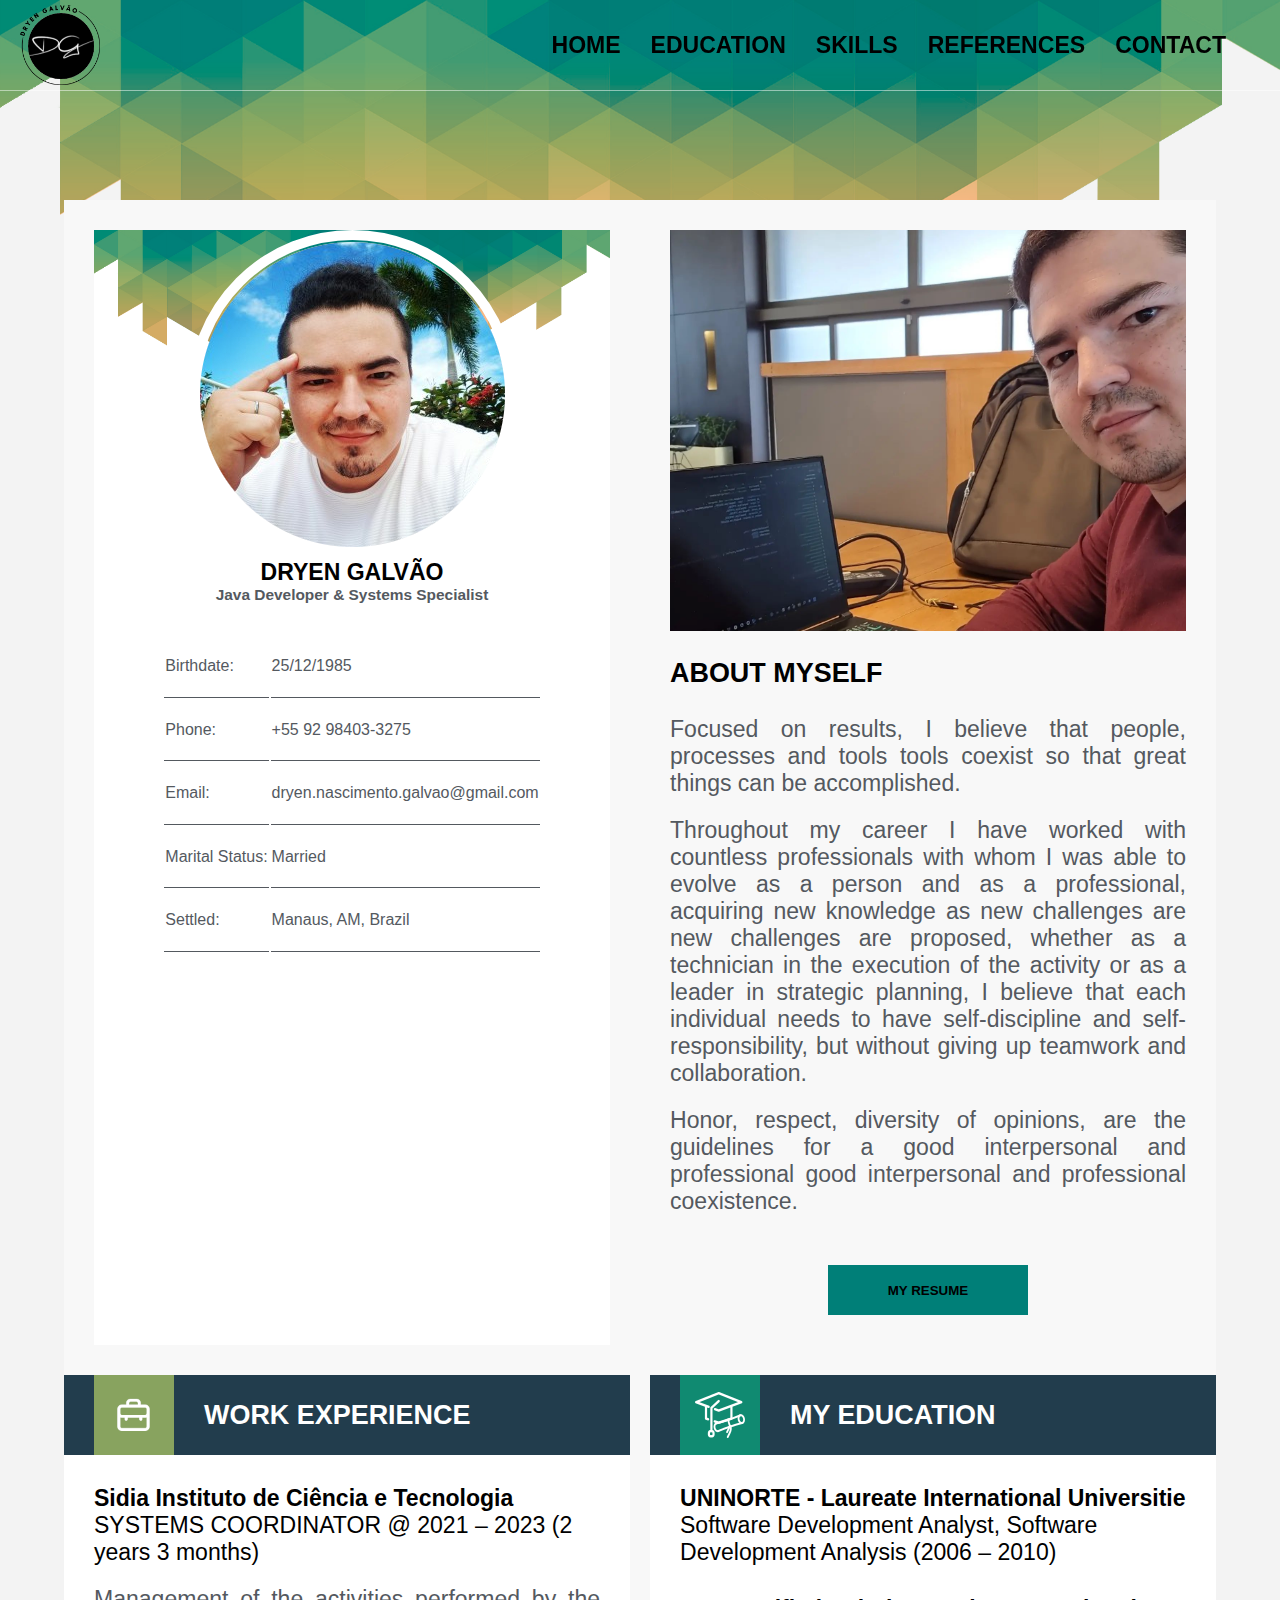
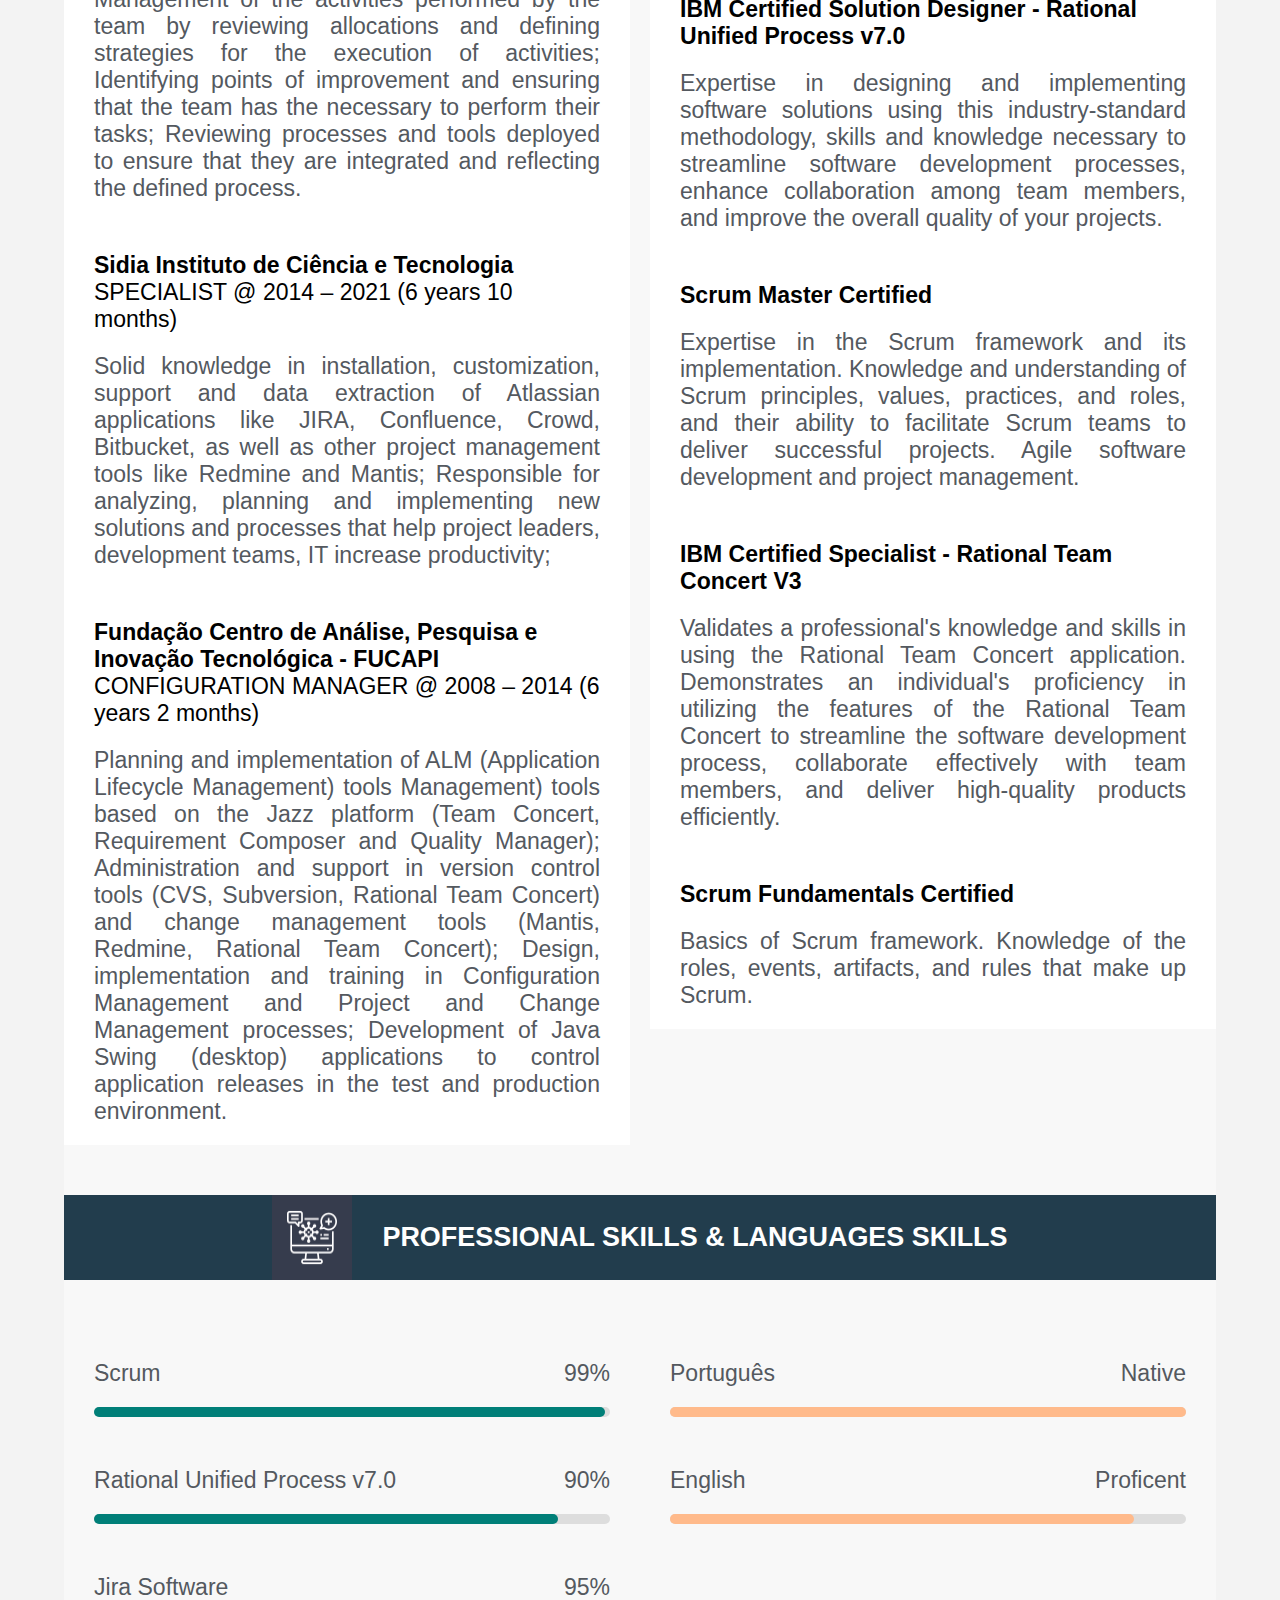
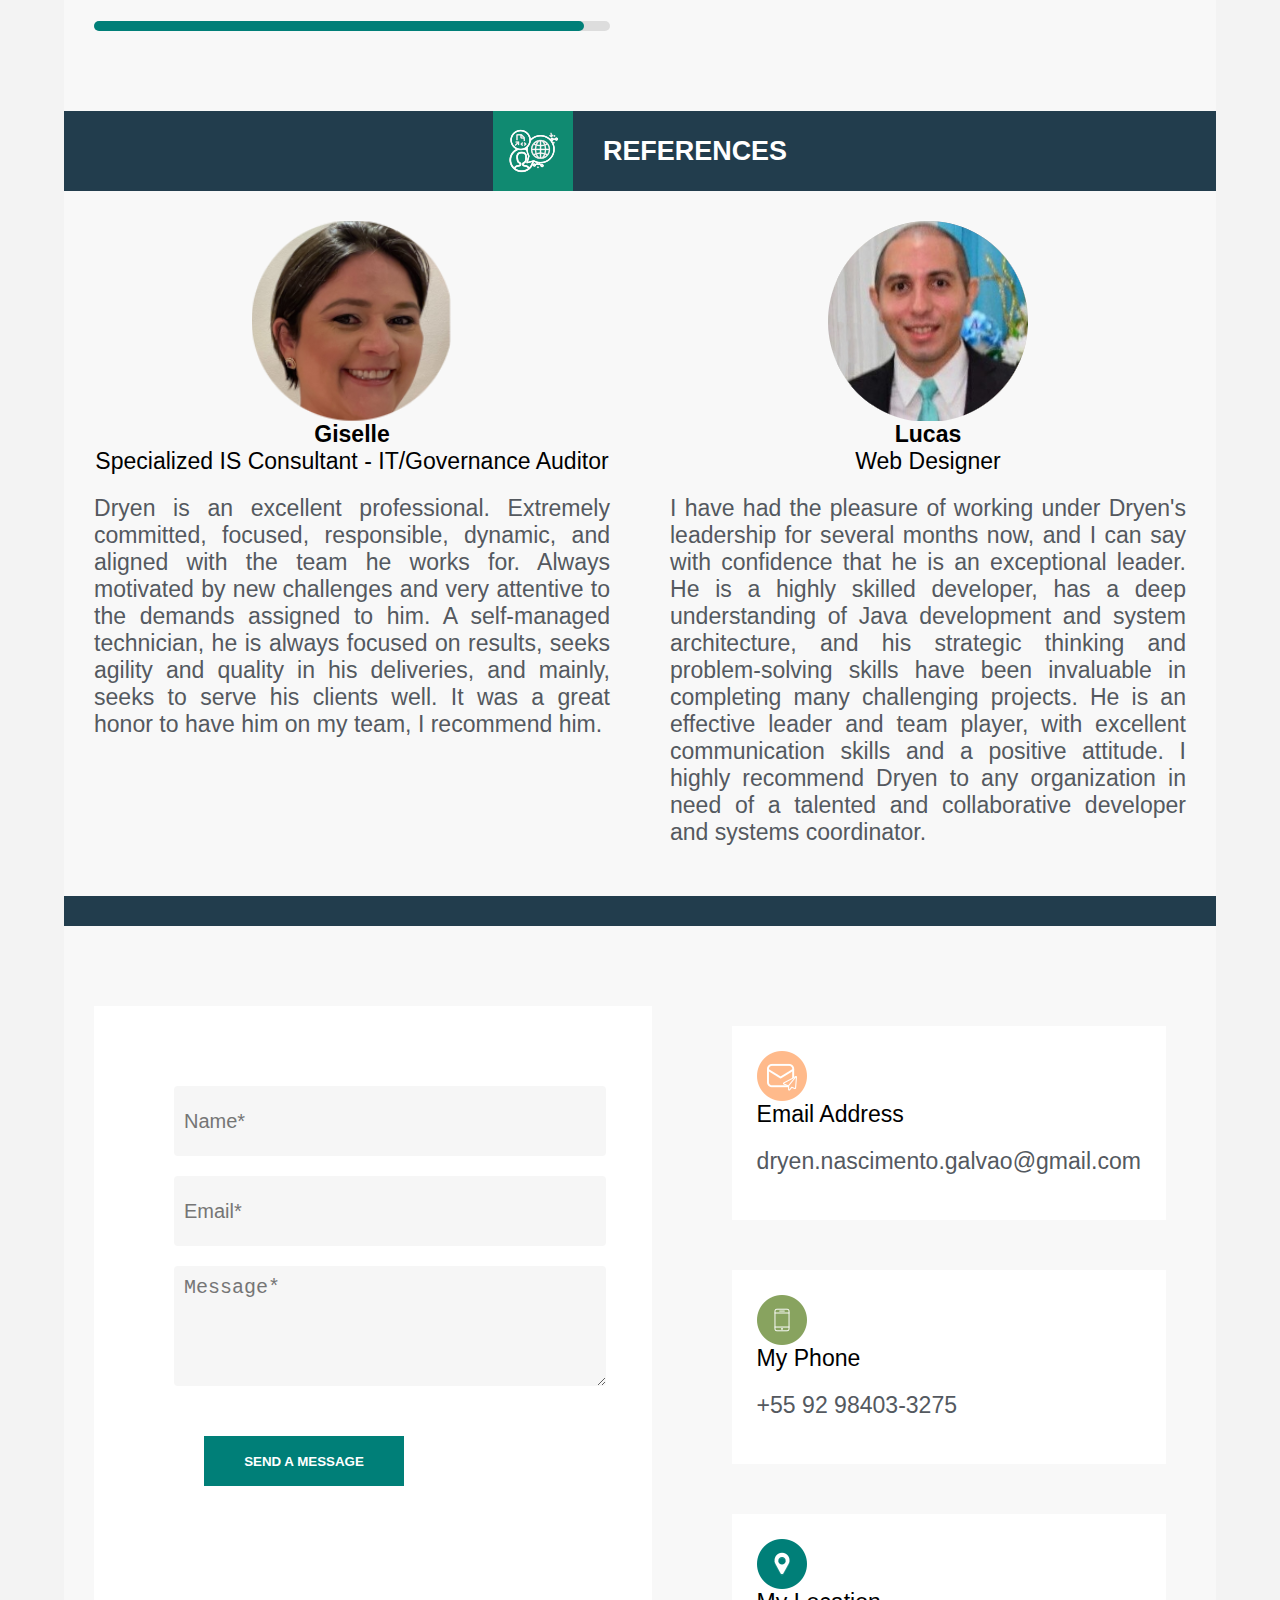
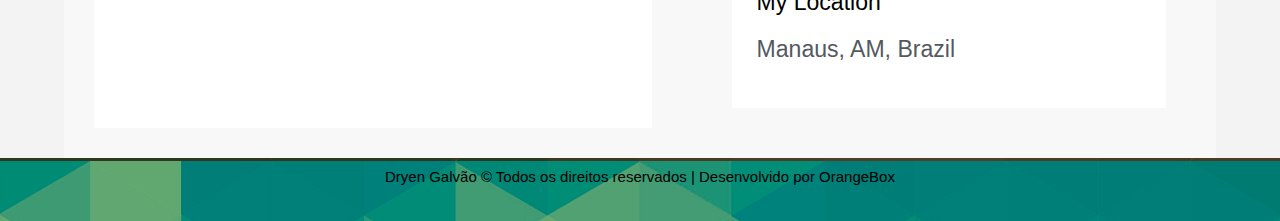
<file: index.html>
<!DOCTYPE html>
<html lang="en">

<head>
  <meta charset="UTF-8">
  <meta http-equiv="X-UA-Compatible" content="IE=edge">
  <meta name="viewport" content="width=device-width, initial-scale=1.0">
  <link rel="stylesheet" href="style.css">
  <link rel="icon" href="./img/icon.png" />

  <title>Dryen Galvão</title>
</head>

<body>
  <header id="header">
    <a class="logo" href="./index.html"><img src="./img/logo300x300.png"></a>
    <nav>
      <ul class="menu">
        <li><a class="menu1" href="#home">Home</a></li>
        <li><a class="menu2" href="#education">Education</a></li>
        <li><a class="menu3" href="#professional-skills">Skills</a></li>
        <li><a class="menu4" href="#references">References</a></li>
        <!--<li><a class="menu5" href="#additional">More</a></li>-->
        <li><a class="menu6" href="#contact">Contact</a></li>
      </ul>
    </nav>
    <button id="menu-toggle"> ☰</button>
    <script defer src="./menu.js"></script>
  </header>
  <main>
    <section id="home">
      <div class="home">
        <div class="resume">
          <div>
            <img src="./img/Dryen.png">
            <h4>DRYEN GALVÃO</h4>
            <h6>Java Developer & Systems Specialist</h6>
          </div>
          <table>
            <tr>
              <td>Birthdate:</td>
              <td>25/12/1985</td>
            </tr>
            <tr>
              <td>Phone:</td>
              <td>+55 92 98403-3275</td>
            </tr>
            <tr>
              <td>Email:</td>
              <td>dryen.nascimento.galvao@gmail.com</td>
            </tr>
            <tr>
              <td>Marital Status:</td>
              <td>Married</td>
            </tr>
            <tr>
              <td>Settled:</td>
              <td>Manaus, AM, Brazil</td>
            </tr>
          </table>
        </div>
        <div class="myself">
          <div>
            <img src="./img/destaque.png">
          </div>
          <div>
            <h3>ABOUT MYSELF</h3>
            <p>Focused on results, I believe that people, processes and tools
              tools coexist so that great things can be accomplished.
            <p>
            <p>Throughout my career I have worked with countless
              professionals with whom I was able to evolve as a person and as a professional, acquiring new knowledge as
              new challenges are
              new challenges are proposed, whether as a technician in the execution of the
              activity or as a leader in strategic planning, I believe that
              each individual needs to have self-discipline and self-responsibility,
              but without giving up teamwork and collaboration.</p>
            <p>Honor, respect, diversity of opinions, are the guidelines for a good interpersonal and professional good
              interpersonal and professional coexistence.</p>
          </div>
          <button class="cv"><a href="./cv.pdf" download>My resume</a></button>
        </div>
      </div>
    </section>
    <section id="education">
      <div class="work-xp">
        <div class="title">
          <img src="./img/work.png">
          <h3>WORK EXPERIENCE</h3>
        </div>
        <div class="text">
          <div>
            <h4>Sidia Instituto de Ciência e Tecnologia</h4>
            <span>SYSTEMS COORDINATOR @ 2021 – 2023 (2 years 3 months)</span>
            <p>Management of the activities performed by the team by reviewing allocations and defining strategies for
              the
              execution of activities;
              Identifying points of improvement and ensuring that the team has the necessary to perform their tasks;
              Reviewing processes and tools deployed to ensure that they are integrated and reflecting the defined
              process.</p>
          </div>
          <div>
            <h4>Sidia Instituto de Ciência e Tecnologia</h4>
            <span>SPECIALIST @ 2014 – 2021 (6 years 10 months)</span>
            <p>Solid knowledge in installation, customization, support and data extraction of Atlassian applications
              like
              JIRA, Confluence, Crowd, Bitbucket, as well as other project management tools like Redmine and Mantis;
              Responsible for analyzing, planning and implementing new solutions and processes that help project
              leaders,
              development teams, IT increase productivity;</p>
          </div>
          <div>
            <h4>Fundação Centro de Análise, Pesquisa e Inovação Tecnológica - FUCAPI</h4>
            <span>CONFIGURATION MANAGER @ 2008 – 2014 (6 years 2 months)</span>
            <p>Planning and implementation of ALM (Application Lifecycle Management) tools Management) tools based on
              the
              Jazz platform (Team Concert, Requirement Composer and Quality Manager);
              Administration and support in version control tools (CVS, Subversion, Rational Team Concert) and change
              management tools (Mantis, Redmine, Rational Team Concert);
              Design, implementation and training in Configuration Management and Project and Change Management
              processes;
              Development of Java Swing (desktop) applications to control application releases in the test and
              production
              environment.</p>
          </div>
        </div>
      </div>
      <div class="education">
        <div class="title">
          <img src="./img/education.png">
          <h3>MY EDUCATION</h3>
        </div>
        <div class="text">
          <div>
            <h4>UNINORTE - Laureate International Universitie</h4>
            <span>Software Development Analyst, Software Development Analysis (2006 – 2010)</span>
            <!--<p>Text</p>-->
          </div>
          <div>
            <h4>IBM Certified Solution Designer - Rational Unified Process v7.0</h4>
            <!--<span> (year – yyyy)</span>-->
            <p>Expertise in designing and implementing software solutions using this industry-standard methodology,
              skills
              and knowledge necessary to streamline software development processes, enhance collaboration among team
              members, and improve the overall quality of your projects.</p>
          </div>
          <div>
            <h4>Scrum Master Certified</h4>
            <!--<span> (year – yyyy)</span>-->
            <p>Expertise in the Scrum framework and its implementation. Knowledge and understanding of Scrum principles,
              values, practices, and roles, and their ability to facilitate Scrum teams to deliver successful projects.
              Agile software development and project management.</p>
          </div>
          <div>
            <h4>IBM Certified Specialist - Rational Team Concert V3</h4>
            <!--<span> (year – yyyy)</span>-->
            <p>Validates a professional's knowledge and skills in using the Rational Team Concert application.
              Demonstrates an individual's proficiency in utilizing the features of the Rational Team Concert to
              streamline the software development process, collaborate effectively with team members, and deliver
              high-quality products efficiently.</p>
          </div>
          <div>
            <h4>Scrum Fundamentals Certified</h4>
            <!--<span> (year – yyyy)</span>-->
            <p>Basics of Scrum framework. Knowledge of the roles, events, artifacts, and rules that make up Scrum.</p>
          </div>
        </div>
      </div>
    </section>
    <section id="professional-skills">
      <div class="skills">
        <div class="title">
          <img src="./img/professional.png">
          <h3>PROFESSIONAL SKILLS & LANGUAGES SKILLS</h3>
        </div>
        <div class="percent">
          <div class="percent1">
            <div class="level">
              <p>Scrum</p>
              <p>99%</p>
              <div class="progress-bar">
                <div class="progress" style="width: 99%;"></div>
              </div>
            </div>
            <div class="level">
              <p>Rational Unified Process v7.0</p>
              <p>90%</p>
              <div class="progress-bar">
                <div class="progress" style="width: 90%;"></div>
              </div>
            </div>
            <div class="level">
              <p>Jira Software</p>
              <p>95%</p>
              <div class="progress-bar">
                <div class="progress" style="width: 95%;"></div>
              </div>
            </div>
          </div class="level">
          <div class="percent2">
            <div class="level">
              <p>Português</p>
              <p>Native</p>
              <div class="progress-bar">
                <div class="progress" style="width: 100%;"></div>
              </div>
            </div>
            <div class="level">
              <p>English</p>
              <p>Proficent</p>
              <div class="progress-bar">
                <div class="progress" style="width: 90%;"></div>
              </div>
            </div class="level">
            <!--<div>
              <p>Adobe Creative Suite</p>
              <p>99%</p>
              <div class="progress-bar">
                <div class="progress" style="width: 85%;"></div>
              </div>-->
          </div>
        </div>
      </div>
      </div>
    </section>
    <section id="references">
      <div class="references">
        <div class="title">
          <img src="./img/references.png">
          <h3>References</h3>
        </div>
        <div class="recommend">
          <div>
            <img src="./img/g.png">
            <h4>Giselle</h4>
            <span>Specialized IS Consultant - IT/Governance Auditor</span>
            <p>Dryen is an excellent professional. Extremely committed, focused, responsible, dynamic, and aligned
              with the team he works for. Always motivated by new challenges and very attentive to the demands
              assigned to him. A self-managed technician, he is always focused on results, seeks agility and quality
              in his deliveries, and mainly, seeks to serve his clients well.
              It was a great honor to have him on my team, I recommend him.</p>
          </div>
          <div>
            <img src="./img/l.png">
            <h4>Lucas</h4>
            <span>Web Designer</span>
            <p>I have had the pleasure of working under Dryen's leadership for several months now, and I can say
              with confidence that he is an exceptional leader. He is a highly skilled developer, has a deep understanding of Java development and system
              architecture, and his strategic thinking and problem-solving skills have been invaluable in completing
              many challenging projects. He is an effective leader and team player, with excellent communication
              skills and a positive attitude. I highly recommend Dryen to any organization in need of a talented and
              collaborative developer and systems coordinator.</p>
            </div>
          </div>
        </div>
      </div>
    </section>
    <!--<section id="additional">
      <div class="title">
        <img src="./img/additional.png">
        <h3>ADDITIONAL SKILLS</h3>
      </div>
      <div class="additional">
        <div>
          <ul>
            <li>Compellingly productize virtual solutions for user</li>
            <li>Interactively actualize synergistic resources</li>
            <li>Collaboratively engineer pandemic growth ategies</li>
            <li>Progressively maximize multimedia based narios</li>
            <li>Actualize synergistic resources for efficient</li>
          </ul>
        </div>
        <div>
          <ul>
            <li>Compellingly productize virtual solutions for user</li>
            <li>Interactively actualize synergistic resources</li>
            <li>Collaboratively engineer pandemic growth ategies</li>
            <li>Progressively maximize multimedia based narios</li>
            <li>Actualize synergistic resources for efficient</li>
          </ul>
        </div>
      </div>
    </section>-->
    <section id="contact">
      <div class="form">
        <form id="my-form" action="https://formsubmit.co/dryen.nascimento.galvao@gmail.com" method="POST">
          <div class="campos">
            <input name="nome" class="nome" placeholder="Name*" required />
            <input name="email" class="email" placeholder="Email*" required />
            <textarea name="mensagem" class="mensagem" placeholder="Message*"></textarea>
            <button type="submit" id="send-msg">SEND A MESSAGE</button>            
          </div>
        </form>
      </div>
      <div class="email-phone">
        <div>
          <img src="./img/email.png">
          <span>Email Address</span>
          <p>dryen.nascimento.galvao@gmail.com</p>
        </div>
        <div>
          <img src="./img/phone.png">
          <span>My Phone</span>
          <p>	+55 92 98403-3275</p>
        </div>
        <div>
          <img src="./img/location.png">
          <span>My Location</span>
          <p>	Manaus, AM, Brazil</p>
        </div>
      </div>
    </section>

    <aside></aside>

    <footer>
      <div class="site-info">
        <a href="https://www.dryen.com.br/">Dryen Galvão </a>&copy; <span id="year"></span> Todos os direitos reservados
        | Desenvolvido por <a href="https://www.orangeboxsw.com.br/">OrangeBox</a>
      </div>
    </footer>

</body>
<script defer src="./app.jsx"></script>
<script defer src="./header.js"></script>
<script defer src="./menu.js"></script>
</html>
</file>
<file: style.css>
html,
body,
ul,
li,
p {
  margin: 0px;
  padding: 0px;
  list-style: none;
  font-size: 1.2rem;
  font-family: Verdana, Helvetica, sans-serif;
}

h6,
td,
p,
a,
li {
  color: #54595f;
}

a {
  text-decoration: none;
  color: black;
}

p {
  text-align: justify;
  margin-bottom: 20px;
  margin-top: 20px;
}

body {
  margin-top: 150px;
  background-image: url(./img/header-bg.png);
  background-size: 100%;
  background-color: #f3f3f3;
  background-position-x: center;
  background-repeat: no-repeat;
  justify-content: center;
  width: 100%;
  max-width: 2800px;
  margin: 0 auto;
  margin-top: 200px;
}


@media screen and (max-width: 800px) {
  html {
    font-size: 0.9rem;
  }

}

@media screen and (min-width: 3000px) {
  html {
    font-size: 1.4rem;
  }
}

/*-----------------------Header---------------------*/
header {
  position: fixed;
  display: flex;
  flex-wrap: nowrap;
  justify-content: space-between;
  align-content: center;
  align-items: center;
  padding: 20px;
  top: 0;
  left: 0;
  width: 100%;
  height: 80px;
  transition: background-color 0.3s ease-in-out;
  height: 50px;
  border-bottom: 1px solid #ffffff7f;
  font-weight: bold;
}

.menu {
  display: flex;
  margin-right: 5svw;
  text-transform: uppercase;
}

.menu li {
  margin-left: 10px;
}

.menu li a {
  display: block;
  padding: 10px;
  color: black;
}

#menu-toggle {
  display: none;
}

@media screen and (max-width: 1080px) {
  .menu {
    display: none;
    position: absolute;
    top: 100%;
    left: 0;
    width: 100%;
    background-color: #ffffff;
    padding: 0;
    margin: 0;
    text-align: center;
    z-index: 1;
  }
  
  #menu-toggle {
    display: block;
    position: absolute;
    top: 15;
    right: 30px;
    width: 50px;
    height: 50px;
    border: none;
    cursor: pointer;
  }
  .menu.show {
    display: block;
    right: 0;
    right: 0;
    background: #007f78d5;
  }
  .menu.show a {
    color: white;
  }
  .menu.show li {
    display: block;
  }
}

/*-------------------------------------------------*/


h1 {
  text-align: center;
  margin-top: 100px;
}

img {
  max-width: 100%;
  display: block;
}

.logo {
  max-width: 80px;
}

footer {
  z-index: 20;
  width: 100%;
  display: wrap;
  justify-content: center;
  align-items: center;
  text-align: center;
  height: 60px;
  bottom: 0;
  border-top: 3px solid #000000a7;
  background-image: url(./img/footer-bg.png);
}

footer .site-info {
  font-size: 15px;
  display: inline-block;
}

.home {
  display: flex;
  flex-wrap: wrap;
  margin: 0 auto;
  flex-direction: row;
  max-width: 90%;
  background: #f8f8f8;
  justify-content: center;
}

.home>div {
  flex: 1 1;
  margin: 30px;
}

.resume {
  display: flex;
  flex-wrap: wrap;
  margin: 0 auto;
  justify-content: center;
  align-content: first baseline;
  background: white;
  background-image: url(./img/header-bg.png);
  background-size: 100%;
  background-repeat: no-repeat;
  max-width: 30%;
}

@media screen and (max-width: 1500px) {
  #home .resume {
    max-width: 100%;
    padding-bottom: 50px;
  }

  #education {
  display: flex;
  flex-wrap: wrap;
  margin: 0 auto;
  flex-direction: column;
  }
}

.resume img,
h4,
h6 {
  text-align: center;
  margin: 0;
}

.resume img {
  border-radius: 50%;
  border: 10px solid white;
}

.resume td {
  border-bottom: 1px solid #54595f;
}

.resume table {
  margin: 30px;
  height: 30%;
  font-size: medium;
}

.myself {
  display: flex;
  flex-wrap: wrap;
  margin: 0 auto;
  justify-content: center;
}

button {
  border: none;
  background: none;
  padding: 0;
  margin: 0;
  text-decoration: none;
  cursor: pointer;
}

button {
  margin: 30px;
  width: 200px;
  height: 50px;
  background: linear-gradient(to bottom, #007f78ff 0%, #007f78ff 50%, #ffba8bff 50%, #ffba8bff 100%);
  background-position: 0 0;
  background-size: 100% 200%;
  color: #fff;
  transition: background-position 0.5s;
  font-weight: bold;
  text-transform: uppercase;
}

button:hover {
  background-position: 0 -100%;
  transition: background-position 0.5s ease-out;
}

button:hover:active {
  background-position: 0 -200%;
  transition: background-position 0s;
}

#education {
  display: flex;
  flex-wrap: wrap;
  margin: 0 auto;
  max-width: 90%;
  flex-direction: row;
  background: #f8f8f8;
}

#education>div {
  flex: 1 1;
}

.work-xp {
  display: flex;
  flex-wrap: wrap;
  margin: 0 auto;
  align-items: start;
  margin-right: 10px;
  align-content: start;
}

.work-xp>div {
  flex: 1 1 100%;
  padding-left: 30px;
  padding-right: 30px;
}

.education {
  display: flex;
  flex-wrap: wrap;
  margin: 0 auto;
  margin-left: 10px;
  align-content: start;
}

.education>div {
  flex: 1 1 100%;
  padding-left: 30px;
  padding-right: 30px;
}

#education h4 {
  text-align: left;
  padding-top: 30px;
}

#education h3 {
  margin: 0;
  align-self: center;
  padding-left: 30px;
}

.title {
  display: flex;
  background: #223d4d;
  color: white;
  text-transform: uppercase;
}

#education .text {
  display: flex;
  flex-wrap: wrap;
  background: white;
  align-content: stretch;
}

#professional-skills {
  margin: 0 auto;
  max-width: 90%;
  width: 90%;
  flex-direction: row;
  background: #f8f8f8;
  padding-top: 50px;
}

#professional-skills>div {
  flex: 1 1;
}

#professional-skills .title {
  justify-content: center;
}

#professional-skills h3 {
  margin-left: 30px;
}

#professional-skills .percent {
  display: flex;
  flex-wrap: wrap;
  margin: 0 auto;
}

#professional-skills .percent>div {
  flex: 1 1;
  margin: 30px;
}

#professional-skills .progress-bar {
  width: 100%;
  background-color: #ddd;
  border-radius: 5px;
}

#professional-skills .progress-bar .progress {
  height: 10px;
  border-radius: 5px;
}

.percent1 .progress {
  background-color: #007f78ff;
}

.percent2 .progress {
  background-color: #ffba8bff;
}

#professional-skills .level {
  display: flex;
  flex-wrap: wrap;
  justify-content: space-between;
  margin: 0 auto;
  margin-top: 30px;
}

.level p {
  display: inline-block;
  justify-content: space-between;
}

#references {
  display: flex;
  flex-wrap: wrap;
  margin: 0 auto;
  max-width: 90%;
  flex-direction: row;
  background: #f8f8f8;
  padding-top: 50px;
}

#references>div {
  flex: 1 1;
}

#references h3 {
  margin: 0;
  align-self: center;
  padding-left: 30px;
}

#references .title {
  justify-content: center;
}

.recommend {
  display: flex;
  flex-wrap: wrap;
  margin: 0 auto;
  justify-content: center;
}

.recommend>div {
  display: flex;
  flex-direction: column;
  align-items: center;
  flex: 1 1;
  margin: 30px;
}

#additional {
  max-width: 90%;
  margin: 0 auto;
}

.additional {
  display: flex;
  flex-wrap: wrap;
  margin: 0 auto;
  max-width: 90%;
  flex-direction: row;
  padding-top: 50px;
}

.additional>div {
  flex: 1 1;
}

#additional li {
  margin-top: 30px;
}

#additional .title {
  justify-content: center;
}

#additional h3 {
  margin: 0;
  align-self: center;
  padding-left: 30px;
}

#contact {
  display: flex;
  flex-wrap: wrap;
  margin: 0 auto;
  max-width: 90%;
  background: #f8f8f8;
  padding-top: 50px;
  border-top: 30px solid #223d4d;
}

#contact>div {
  flex: 1 1;
}

.form {
  margin: 30px;
  background-color: white;
  padding: 50px;
}

.nome,
.email,
.mensagem {
  background-color: #f6f6f6;
  border: none;
  border-radius: 4px;
  padding: 10px;
  margin-bottom: 20px;
  color: #333;
  height: 50px;
  text-align: left;
  font-size: 20px;
  width: 90%;
}

.campos {
  width: 100%;
  padding: 30px;
}

.form .mensagem {
  resize: vertical;
  min-height: 100px;
  max-height: 200px;
}

.campos input,
.campos textarea {
  display: block;
}

.email-phone {
  display: block;
}

.email-phone>div {
  flex: 1 1;
  padding: 25px;
  background-color: white;
}

.email-phone div {
  margin: 50px;
}
</file>
